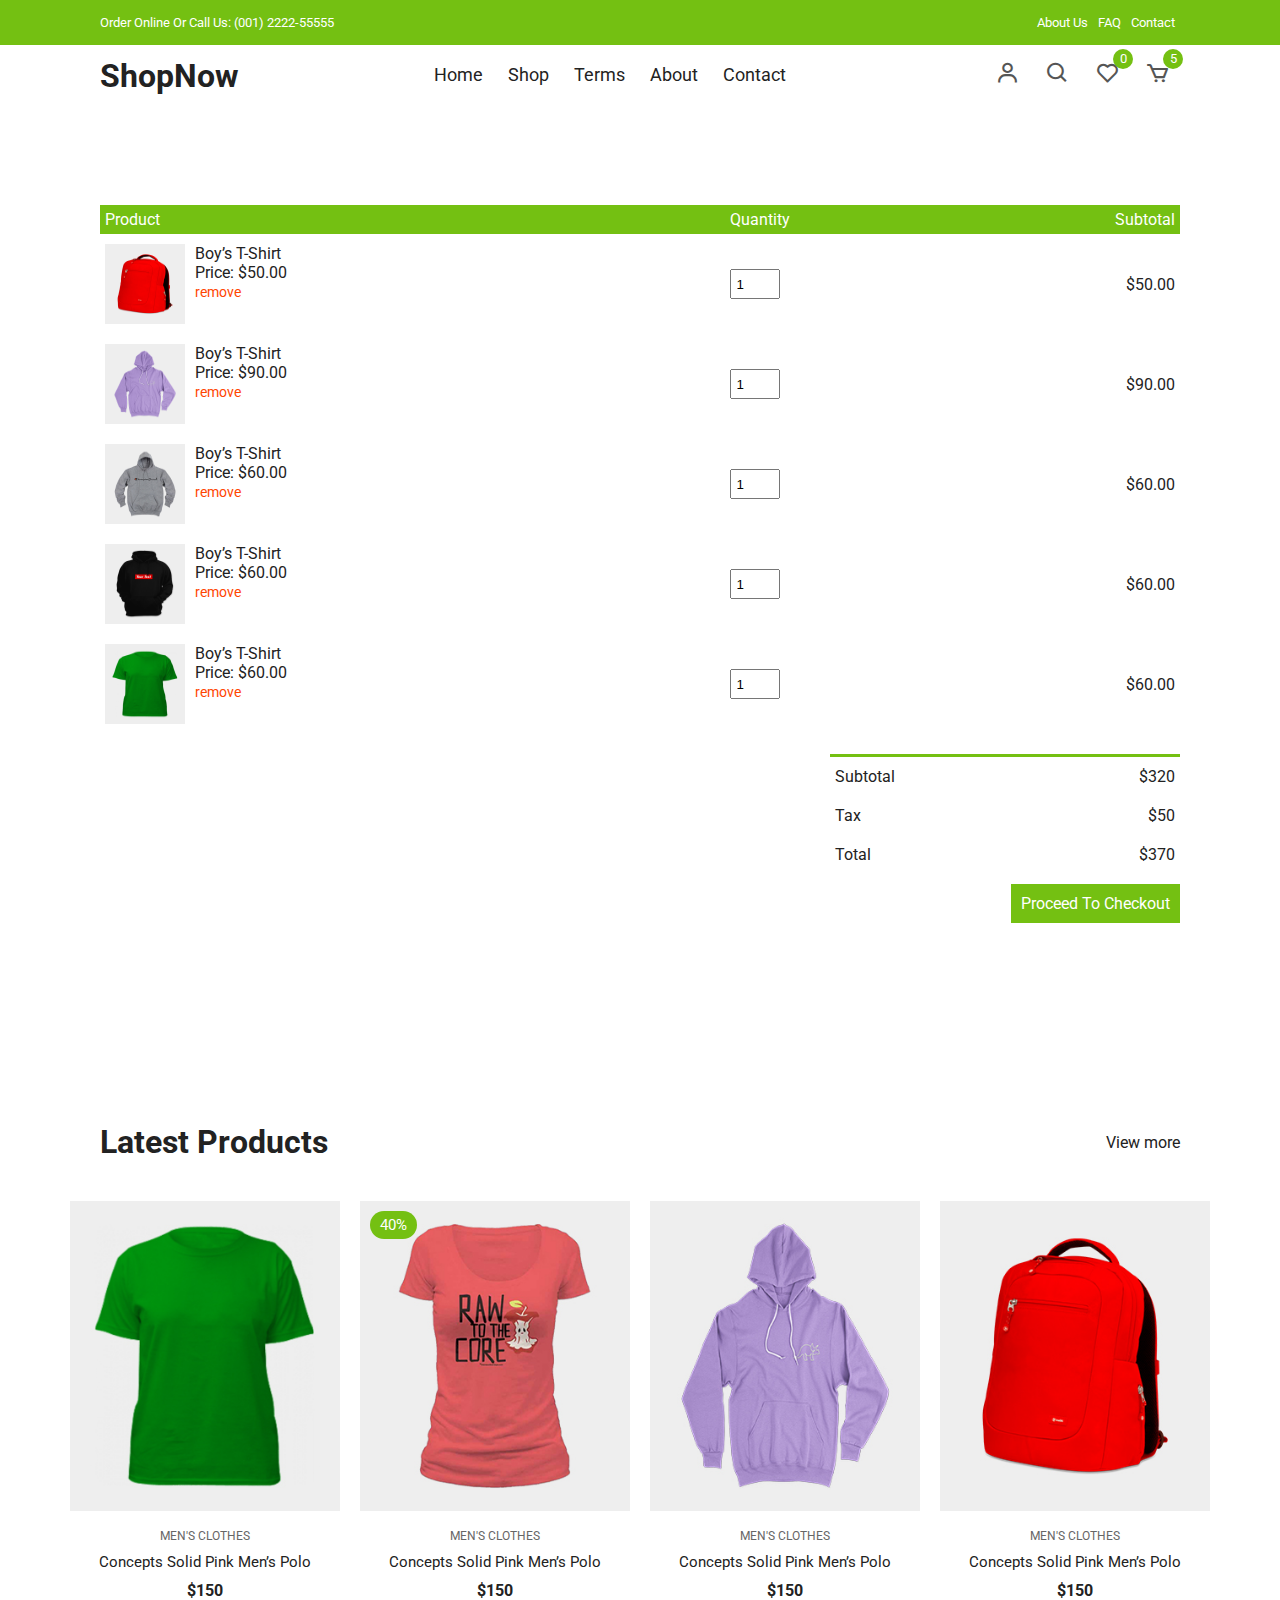
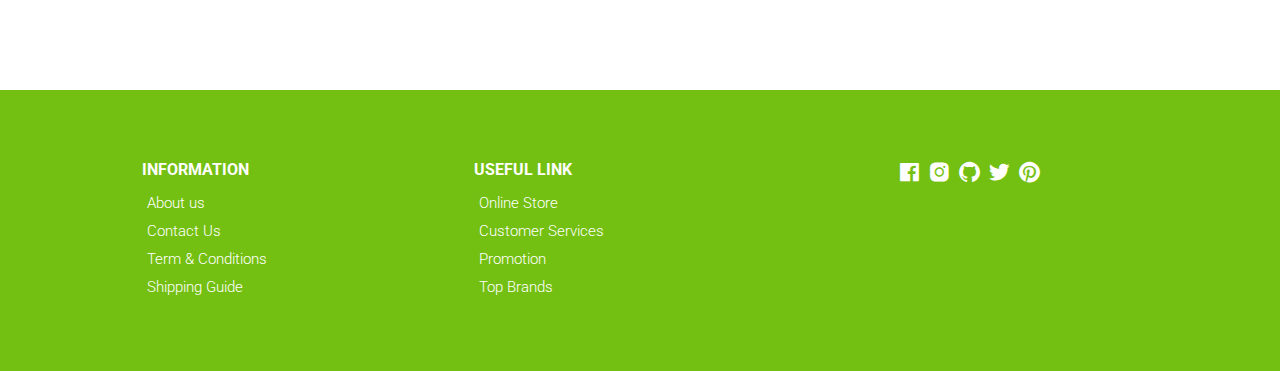
<file: cart.html>
<!DOCTYPE html>
<html lang="en">
  <head>
    <meta charset="UTF-8" />
    <meta name="viewport" content="width=device-width, initial-scale=1.0" />
    <!-- Box icons -->
    <link
      rel="stylesheet"
      href="https://cdn.jsdelivr.net/npm/boxicons@latest/css/boxicons.min.css"
    />
    <!-- Custom StyleSheet -->
    <link rel="stylesheet" href="./css/styles.css" />
    <title>Your Cart</title>
  </head>
  <body>
    <!-- Navigation -->
    <div class="top-nav">
      <div class="container d-flex">
        <p>Order Online Or Call Us: (001) 2222-55555</p>
        <ul class="d-flex">
          <li><a href="#">About Us</a></li>
          <li><a href="#">FAQ</a></li>
          <li><a href="#">Contact</a></li>
        </ul>
      </div>
    </div>
    <div class="navigation">
      <div class="nav-center container d-flex">
        <a href="index.html" class="logo"><h1>ShopNow</h1></a>

        <ul class="nav-list d-flex">
          <li class="nav-item">
            <a href="/" class="nav-link">Home</a>
          </li>
          <li class="nav-item">
            <a href="product.html" class="nav-link">Shop</a>
          </li>
          <li class="nav-item">
            <a href="#terms" class="nav-link">Terms</a>
          </li>
          <li class="nav-item">
            <a href="#about" class="nav-link">About</a>
          </li>
          <li class="nav-item">
            <a href="#contact" class="nav-link">Contact</a>
          </li>
          <li class="icons d-flex">
            <a href="login.html" class="icon">
              <i class="bx bx-user"></i>
            </a>
            <div class="icon">
              <i class="bx bx-search"></i>
            </div>
            <div class="icon">
              <i class="bx bx-heart"></i>
              <span class="d-flex">0</span>
            </div>
            <a href="cart.html" class="icon">
              <i class="bx bx-cart"></i>
              <span class="d-flex">5</span>
            </a>
          </li>
        </ul>

        <div class="icons d-flex">
          <a href="login.html" class="icon">
            <i class="bx bx-user"></i>
          </a>
          <div class="icon">
            <i class="bx bx-search"></i>
          </div>
          <div class="icon">
            <i class="bx bx-heart"></i>
            <span class="d-flex">0</span>
          </div>
          <a href="cart.html" class="icon">
            <i class="bx bx-cart"></i>
            <span class="d-flex">5</span>
          </a>
        </div>

        <div class="hamburger">
          <i class="bx bx-menu-alt-left"></i>
        </div>
      </div>
    </div>

    <!-- Cart Items -->
    <div class="container cart">
      <table>
        <tr>
          <th>Product</th>
          <th>Quantity</th>
          <th>Subtotal</th>
        </tr>
        <tr>
          <td>
            <div class="cart-info">
              <img src="./images/product-2.jpg" alt="" />
              <div>
                <p>Boy’s T-Shirt</p>
                <span>Price: $50.00</span> <br />
                <a href="#">remove</a>
              </div>
            </div>
          </td>
          <td><input type="number" value="1" min="1" /></td>
          <td>$50.00</td>
        </tr>
        <tr>
          <td>
            <div class="cart-info">
              <img src="./images/product-3.jpg" alt="" />
              <div>
                <p>Boy’s T-Shirt</p>
                <span>Price: $90.00</span> <br />
                <a href="#">remove</a>
              </div>
            </div>
          </td>
          <td><input type="number" value="1" min="1" /></td>
          <td>$90.00</td>
        </tr>
        <tr>
          <td>
            <div class="cart-info">
              <img src="./images/product-4.jpg" alt="" />
              <div>
                <p>Boy’s T-Shirt</p>
                <span>Price: $60.00</span> <br />
                <a href="#">remove</a>
              </div>
            </div>
          </td>
          <td><input type="number" value="1" min="1" /></td>
          <td>$60.00</td>
        </tr>
        <tr>
          <td>
            <div class="cart-info">
              <img src="./images/product-5.jpg" alt="" />
              <div>
                <p>Boy’s T-Shirt</p>
                <span>Price: $60.00</span> <br />
                <a href="#">remove</a>
              </div>
            </div>
          </td>
          <td><input type="number" value="1" min="1" /></td>
          <td>$60.00</td>
        </tr>
        <tr>
          <td>
            <div class="cart-info">
              <img src="./images/product-6.jpg" alt="" />
              <div>
                <p>Boy’s T-Shirt</p>
                <span>Price: $60.00</span> <br />
                <a href="#">remove</a>
              </div>
            </div>
          </td>
          <td><input type="number" value="1" min="1" /></td>
          <td>$60.00</td>
        </tr>
      </table>
      <div class="total-price">
        <table>
          <tr>
            <td>Subtotal</td>
            <td>$320</td>
          </tr>
          <tr>
            <td>Tax</td>
            <td>$50</td>
          </tr>
          <tr>
            <td>Total</td>
            <td>$370</td>
          </tr>
        </table>
        <a href="#" class="checkout btn">Proceed To Checkout</a>
      </div>
    </div>

    <!-- Latest Products -->
    <section class="section featured">
      <div class="top container">
        <h1>Latest Products</h1>
        <a href="#" class="view-more">View more</a>
      </div>
      <div class="product-center container">
        <div class="product-item">
          <div class="overlay">
            <a href="" class="product-thumb">
              <img src="./images/product-6.jpg" alt="" />
            </a>
          </div>
          <div class="product-info">
            <span>MEN'S CLOTHES</span>
            <a href="">Concepts Solid Pink Men’s Polo</a>
            <h4>$150</h4>
          </div>
          <ul class="icons">
            <li><i class="bx bx-heart"></i></li>
            <li><i class="bx bx-search"></i></li>
            <li><i class="bx bx-cart"></i></li>
          </ul>
        </div>
        <div class="product-item">
          <div class="overlay">
            <a href="" class="product-thumb">
              <img src="./images/product-1.jpg" alt="" />
            </a>
            <span class="discount">40%</span>
          </div>
          <div class="product-info">
            <span>MEN'S CLOTHES</span>
            <a href="">Concepts Solid Pink Men’s Polo</a>
            <h4>$150</h4>
          </div>
          <ul class="icons">
            <li><i class="bx bx-heart"></i></li>
            <li><i class="bx bx-search"></i></li>
            <li><i class="bx bx-cart"></i></li>
          </ul>
        </div>
        <div class="product-item">
          <div class="overlay">
            <a href="" class="product-thumb">
              <img src="./images/product-3.jpg" alt="" />
            </a>
          </div>
          <div class="product-info">
            <span>MEN'S CLOTHES</span>
            <a href="">Concepts Solid Pink Men’s Polo</a>
            <h4>$150</h4>
          </div>
          <ul class="icons">
            <li><i class="bx bx-heart"></i></li>
            <li><i class="bx bx-search"></i></li>
            <li><i class="bx bx-cart"></i></li>
          </ul>
        </div>
        <div class="product-item">
          <div class="overlay">
            <a href="" class="product-thumb">
              <img src="./images/product-2.jpg" alt="" />
            </a>
          </div>
          <div class="product-info">
            <span>MEN'S CLOTHES</span>
            <a href="">Concepts Solid Pink Men’s Polo</a>
            <h4>$150</h4>
          </div>
          <ul class="icons">
            <li><i class="bx bx-heart"></i></li>
            <li><i class="bx bx-search"></i></li>
            <li><i class="bx bx-cart"></i></li>
          </ul>
        </div>
      </div>
    </section>

    <!-- Footer -->
    <footer class="footer">
      <div class="row">
        <div class="col d-flex">
          <h4>INFORMATION</h4>
          <a href="">About us</a>
          <a href="">Contact Us</a>
          <a href="">Term & Conditions</a>
          <a href="">Shipping Guide</a>
        </div>
        <div class="col d-flex">
          <h4>USEFUL LINK</h4>
          <a href="">Online Store</a>
          <a href="">Customer Services</a>
          <a href="">Promotion</a>
          <a href="">Top Brands</a>
        </div>
        <div class="col d-flex">
          <span><i class="bx bxl-facebook-square"></i></span>
          <span><i class="bx bxl-instagram-alt"></i></span>
          <span><i class="bx bxl-github"></i></span>
          <span><i class="bx bxl-twitter"></i></span>
          <span><i class="bx bxl-pinterest"></i></span>
        </div>
      </div>
    </footer>

    <!-- Custom Script -->
    <script src="./js/index.js"></script>
  </body>
</html>
</file>
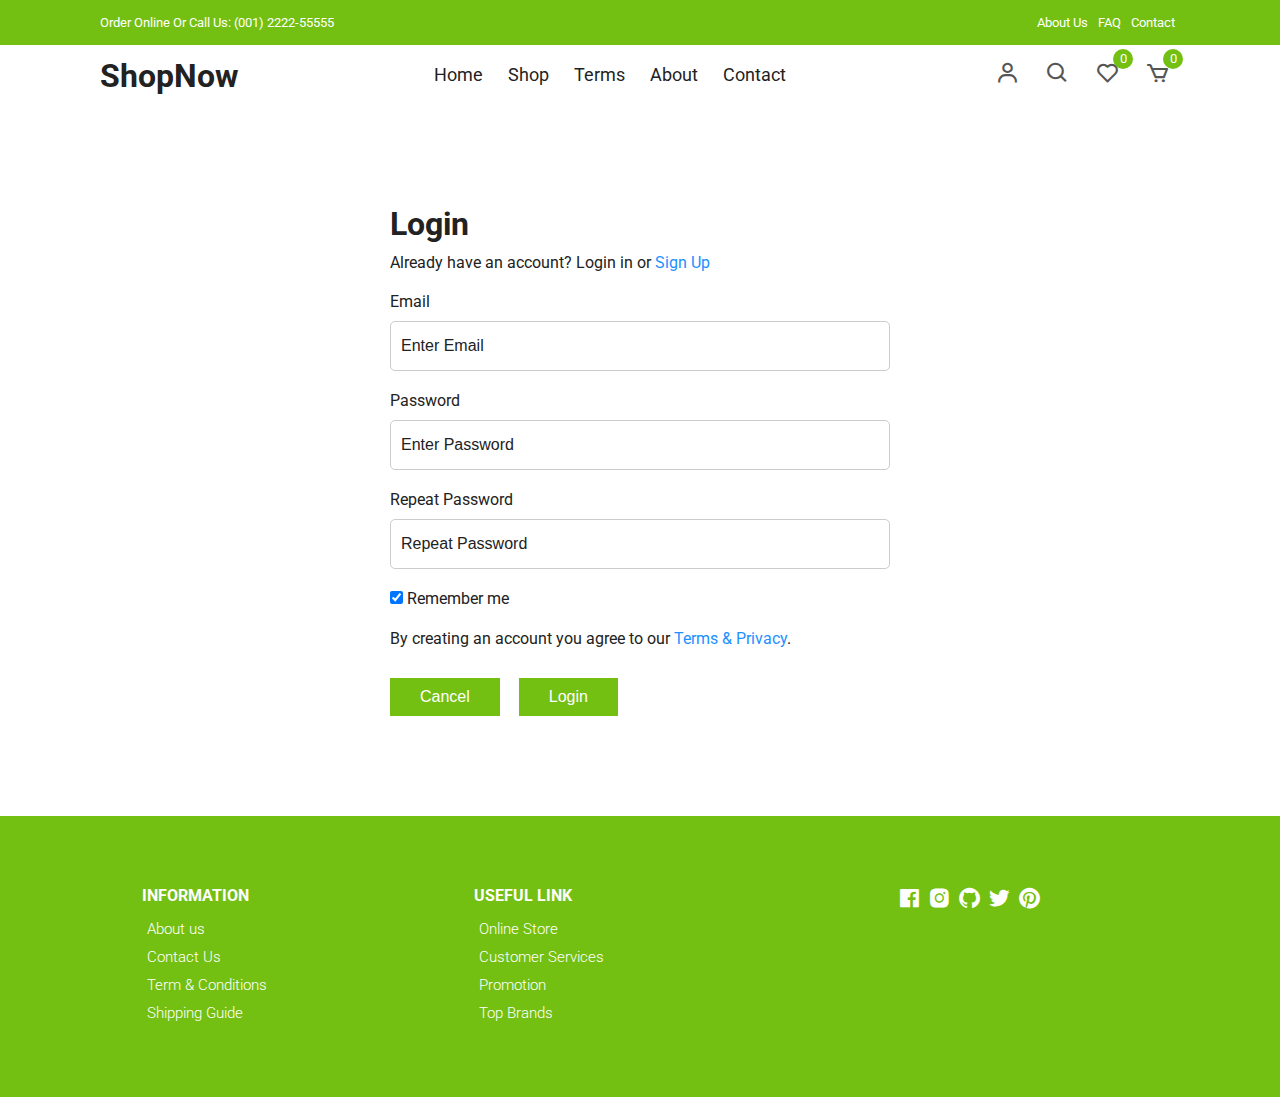
<file: login.html>
<!DOCTYPE html>
<html lang="en">
  <head>
    <meta charset="UTF-8" />
    <meta name="viewport" content="width=device-width, initial-scale=1.0" />
    <!-- Box icons -->
    <link
      rel="stylesheet"
      href="https://cdn.jsdelivr.net/npm/boxicons@latest/css/boxicons.min.css"
    />
    <!-- Custom StyleSheet -->
    <link rel="stylesheet" href="./css/styles.css" />
    <title>Login</title>
  </head>
  <body>
    <!-- Navigation -->
    <div class="top-nav">
      <div class="container d-flex">
        <p>Order Online Or Call Us: (001) 2222-55555</p>
        <ul class="d-flex">
          <li><a href="#">About Us</a></li>
          <li><a href="#">FAQ</a></li>
          <li><a href="#">Contact</a></li>
        </ul>
      </div>
    </div>
    <div class="navigation">
      <div class="nav-center container d-flex">
        <a href="index.html" class="logo"><h1>ShopNow</h1></a>

        <ul class="nav-list d-flex">
          <li class="nav-item">
            <a href="/" class="nav-link">Home</a>
          </li>
          <li class="nav-item">
            <a href="product.html" class="nav-link">Shop</a>
          </li>
          <li class="nav-item">
            <a href="#terms" class="nav-link">Terms</a>
          </li>
          <li class="nav-item">
            <a href="#about" class="nav-link">About</a>
          </li>
          <li class="nav-item">
            <a href="#contact" class="nav-link">Contact</a>
          </li>
          <li class="icons d-flex">
            <a href="login.html" class="icon">
              <i class="bx bx-user"></i>
            </a>
            <div class="icon">
              <i class="bx bx-search"></i>
            </div>
            <div class="icon">
              <i class="bx bx-heart"></i>
              <span class="d-flex">0</span>
            </div>
            <a href="cart.html" class="icon">
              <i class="bx bx-cart"></i>
              <span class="d-flex">0</span>
            </a>
          </li>
        </ul>

        <div class="icons d-flex">
          <a href="login.html" class="icon">
            <i class="bx bx-user"></i>
          </a>
          <div class="icon">
            <i class="bx bx-search"></i>
          </div>
          <div class="icon">
            <i class="bx bx-heart"></i>
            <span class="d-flex">0</span>
          </div>
          <a href="cart.html" class="icon">
            <i class="bx bx-cart"></i>
            <span class="d-flex">0</span>
          </a>
        </div>

        <div class="hamburger">
          <i class="bx bx-menu-alt-left"></i>
        </div>
      </div>
    </div>
    <!-- Login -->
    <div class="container">
      <div class="login-form">
        <form action="">
          <h1>Login</h1>
          <p>
            Already have an account? Login in or
            <a href="signup.html">Sign Up</a>
          </p>

          <label for="email">Email</label>
          <input type="text" placeholder="Enter Email" name="email" required />

          <label for="psw">Password</label>
          <input
            type="password"
            placeholder="Enter Password"
            name="psw"
            required
          />

          <label for="psw-repeat">Repeat Password</label>
          <input
            type="password"
            placeholder="Repeat Password"
            name="psw-repeat"
            required
          />

          <label>
            <input
              type="checkbox"
              checked="checked"
              name="remember"
              style="margin-bottom: 15px"
            />
            Remember me
          </label>

          <p>
            By creating an account you agree to our
            <a href="#">Terms & Privacy</a>.
          </p>

          <div class="buttons">
            <button type="button" class="cancelbtn">Cancel</button>
            <button type="submit" class="signupbtn">Login</button>
          </div>
        </form>
      </div>
    </div>

    <!-- Footer -->
    <footer class="footer">
      <div class="row">
        <div class="col d-flex">
          <h4>INFORMATION</h4>
          <a href="">About us</a>
          <a href="">Contact Us</a>
          <a href="">Term & Conditions</a>
          <a href="">Shipping Guide</a>
        </div>
        <div class="col d-flex">
          <h4>USEFUL LINK</h4>
          <a href="">Online Store</a>
          <a href="">Customer Services</a>
          <a href="">Promotion</a>
          <a href="">Top Brands</a>
        </div>
        <div class="col d-flex">
          <span><i class="bx bxl-facebook-square"></i></span>
          <span><i class="bx bxl-instagram-alt"></i></span>
          <span><i class="bx bxl-github"></i></span>
          <span><i class="bx bxl-twitter"></i></span>
          <span><i class="bx bxl-pinterest"></i></span>
        </div>
      </div>
    </footer>

    <!-- Custom Script -->
    <script src="./js/index.js"></script>
  </body>
</html>
</file>
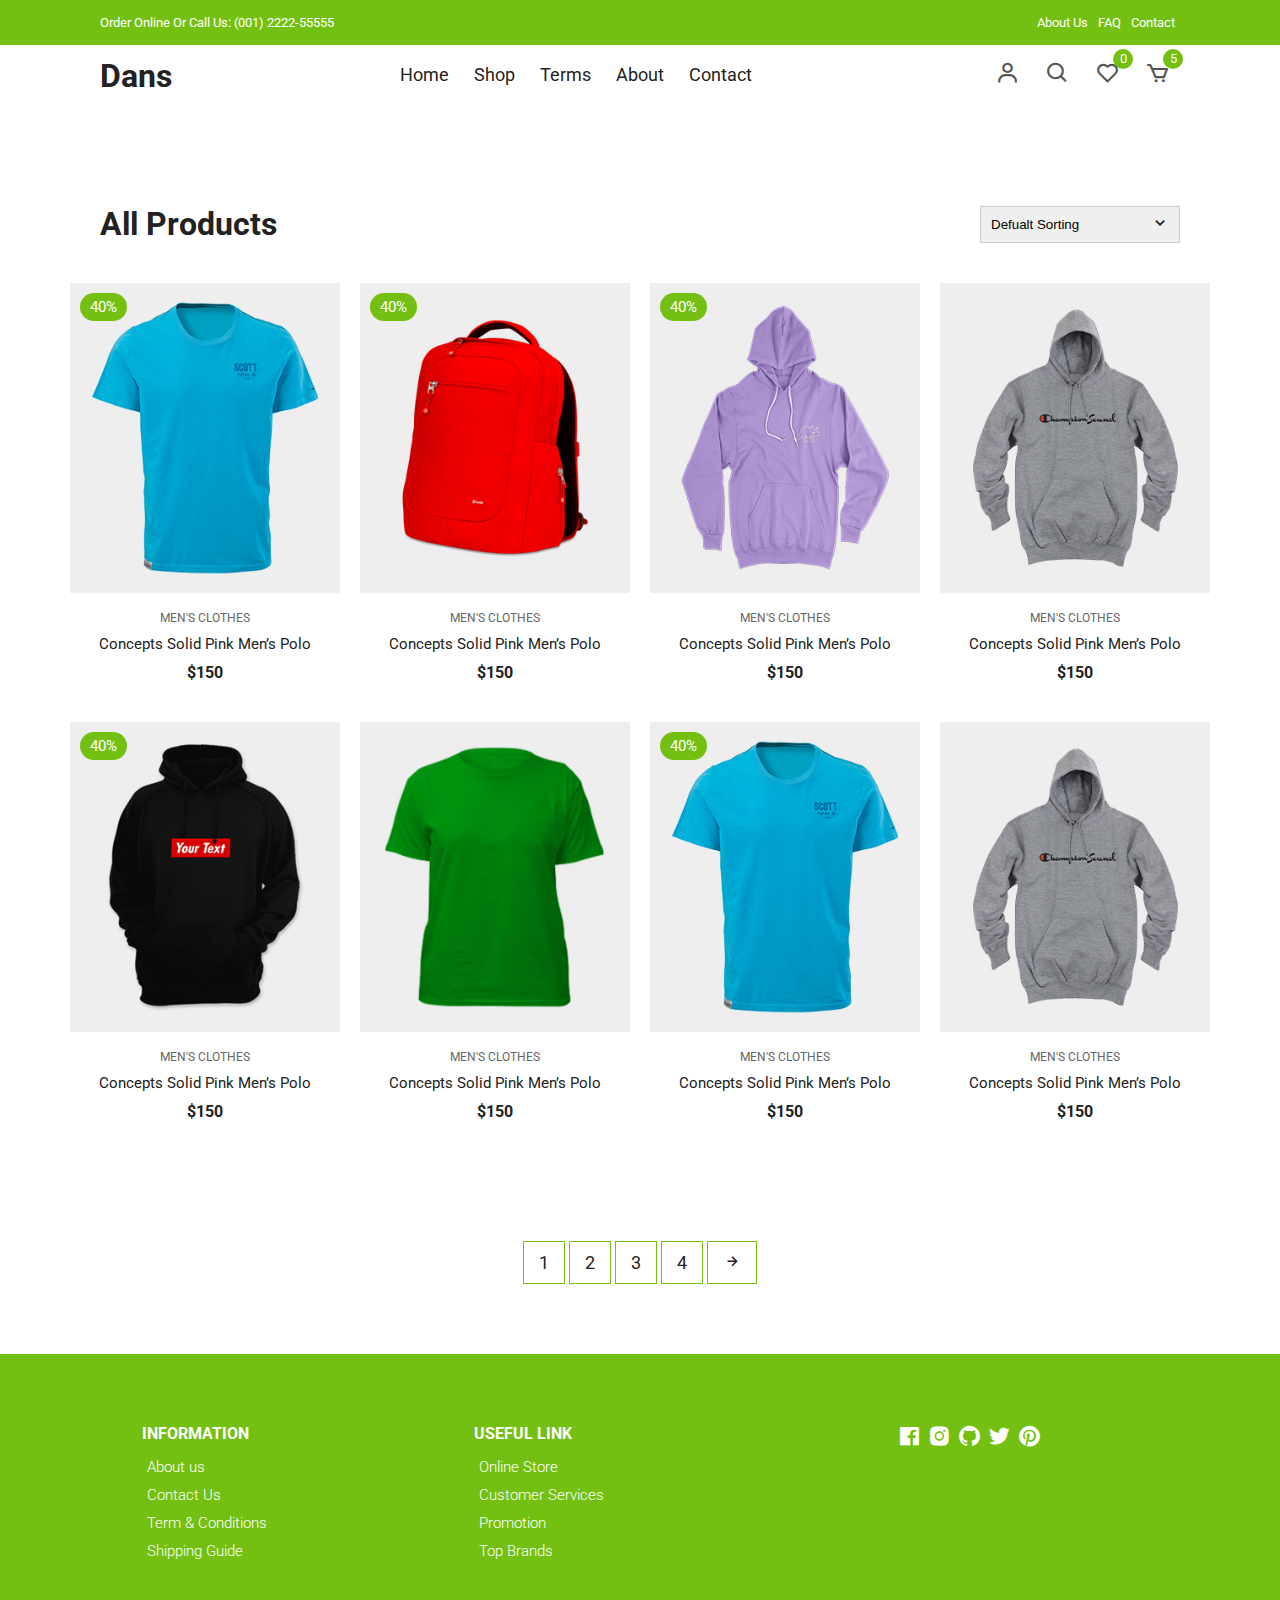
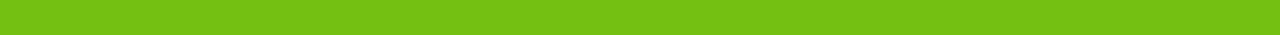
<file: product.html>
<!DOCTYPE html>
<html lang="en">
  <head>
    <meta charset="UTF-8" />
    <meta name="viewport" content="width=device-width, initial-scale=1.0" />
    <!-- Box icons -->
    <link
      rel="stylesheet"
      href="https://cdn.jsdelivr.net/npm/boxicons@latest/css/boxicons.min.css"
    />
    <!-- Custom StyleSheet -->
    <link rel="stylesheet" href="./css/styles.css" />
    <title>Boy’s T-Shirt</title>
  </head>

  <body>
    <!-- Navigation -->
    <div class="top-nav">
      <div class="container d-flex">
        <p>Order Online Or Call Us: (001) 2222-55555</p>
        <ul class="d-flex">
          <li><a href="#">About Us</a></li>
          <li><a href="#">FAQ</a></li>
          <li><a href="#">Contact</a></li>
        </ul>
      </div>
    </div>
    <div class="navigation">
      <div class="nav-center container d-flex">
        <a href="index.html" class="logo"><h1>Dans</h1></a>

        <ul class="nav-list d-flex">
          <li class="nav-item">
            <a href="/" class="nav-link">Home</a>
          </li>
          <li class="nav-item">
            <a href="product.html" class="nav-link">Shop</a>
          </li>
          <li class="nav-item">
            <a href="#terms" class="nav-link">Terms</a>
          </li>
          <li class="nav-item">
            <a href="#about" class="nav-link">About</a>
          </li>
          <li class="nav-item">
            <a href="#contact" class="nav-link">Contact</a>
          </li>
          <li class="icons d-flex">
            <a href="login.html" class="icon">
              <i class="bx bx-user"></i>
            </a>
            <div class="icon">
              <i class="bx bx-search"></i>
            </div>
            <div class="icon">
              <i class="bx bx-heart"></i>
              <span class="d-flex">0</span>
            </div>
            <a href="cart.html" class="icon">
              <i class="bx bx-cart"></i>
              <span class="d-flex">5</span>
            </a>
          </li>
        </ul>

        <div class="icons d-flex">
          <a href="login.html" class="icon">
            <i class="bx bx-user"></i>
          </a>
          <div class="icon">
            <i class="bx bx-search"></i>
          </div>
          <div class="icon">
            <i class="bx bx-heart"></i>
            <span class="d-flex">0</span>
          </div>
          <a href="cart.html" class="icon">
            <i class="bx bx-cart"></i>
            <span class="d-flex">5</span>
          </a>
        </div>

        <div class="hamburger">
          <i class="bx bx-menu-alt-left"></i>
        </div>
      </div>
    </div>

    <!-- All Products -->
    <section class="section all-products" id="products">
      <div class="top container">
        <h1>All Products</h1>
        <form>
          <select>
            <option value="1">Defualt Sorting</option>
            <option value="2">Sort By Price</option>
            <option value="3">Sort By Popularity</option>
            <option value="4">Sort By Sale</option>
            <option value="5">Sort By Rating</option>
          </select>
          <span><i class="bx bx-chevron-down"></i></span>
        </form>
      </div>
      <div class="product-center container">
        <div class="product-item">
          <div class="overlay">
            <a href="productDetails.html" class="product-thumb">
              <img src="./images/product-7.jpg" alt="" />
            </a>
            <span class="discount">40%</span>
          </div>
          <div class="product-info">
            <span>MEN'S CLOTHES</span>
            <a href="productDetails.html">Concepts Solid Pink Men’s Polo</a>
            <h4>$150</h4>
          </div>
          <ul class="icons">
            <li><i class="bx bx-heart"></i></li>
            <li><i class="bx bx-search"></i></li>
            <li><i class="bx bx-cart"></i></li>
          </ul>
        </div>
        <div class="product-item">
          <div class="overlay">
            <a href="" class="product-thumb">
              <img src="./images/product-2.jpg" alt="" />
            </a>
            <span class="discount">40%</span>
          </div>
          <div class="product-info">
            <span>MEN'S CLOTHES</span>
            <a href="">Concepts Solid Pink Men’s Polo</a>
            <h4>$150</h4>
          </div>
          <ul class="icons">
            <li><i class="bx bx-heart"></i></li>
            <li><i class="bx bx-search"></i></li>
            <li><i class="bx bx-cart"></i></li>
          </ul>
        </div>
        <div class="product-item">
          <div class="overlay">
            <a href="" class="product-thumb">
              <img src="./images/product-3.jpg" alt="" />
            </a>
            <span class="discount">40%</span>
          </div>
          <div class="product-info">
            <span>MEN'S CLOTHES</span>
            <a href="">Concepts Solid Pink Men’s Polo</a>
            <h4>$150</h4>
          </div>
          <ul class="icons">
            <li><i class="bx bx-heart"></i></li>
            <li><i class="bx bx-search"></i></li>
            <li><i class="bx bx-cart"></i></li>
          </ul>
        </div>
        <div class="product-item">
          <div class="overlay">
            <a href="" class="product-thumb">
              <img src="./images/product-4.jpg" alt="" />
            </a>
          </div>
          <div class="product-info">
            <span>MEN'S CLOTHES</span>
            <a href="">Concepts Solid Pink Men’s Polo</a>
            <h4>$150</h4>
          </div>
          <ul class="icons">
            <li><i class="bx bx-heart"></i></li>
            <li><i class="bx bx-search"></i></li>
            <li><i class="bx bx-cart"></i></li>
          </ul>
        </div>
        <div class="product-item">
          <div class="overlay">
            <a href="" class="product-thumb">
              <img src="./images/product-5.jpg" alt="" />
            </a>
            <span class="discount">40%</span>
          </div>
          <div class="product-info">
            <span>MEN'S CLOTHES</span>
            <a href="">Concepts Solid Pink Men’s Polo</a>
            <h4>$150</h4>
          </div>
          <ul class="icons">
            <li><i class="bx bx-heart"></i></li>
            <li><i class="bx bx-search"></i></li>
            <li><i class="bx bx-cart"></i></li>
          </ul>
        </div>
        <div class="product-item">
          <div class="overlay">
            <a href="" class="product-thumb">
              <img src="./images/product-6.jpg" alt="" />
            </a>
          </div>
          <div class="product-info">
            <span>MEN'S CLOTHES</span>
            <a href="">Concepts Solid Pink Men’s Polo</a>
            <h4>$150</h4>
          </div>
          <ul class="icons">
            <li><i class="bx bx-heart"></i></li>
            <li><i class="bx bx-search"></i></li>
            <li><i class="bx bx-cart"></i></li>
          </ul>
        </div>
        <div class="product-item">
          <div class="overlay">
            <a href="" class="product-thumb">
              <img src="./images/product-7.jpg" alt="" />
            </a>
            <span class="discount">40%</span>
          </div>
          <div class="product-info">
            <span>MEN'S CLOTHES</span>
            <a href="">Concepts Solid Pink Men’s Polo</a>
            <h4>$150</h4>
          </div>
          <ul class="icons">
            <li><i class="bx bx-heart"></i></li>
            <li><i class="bx bx-search"></i></li>
            <li><i class="bx bx-cart"></i></li>
          </ul>
        </div>
        <div class="product-item">
          <div class="overlay">
            <a href="" class="product-thumb">
              <img src="./images/product-4.jpg" alt="" />
            </a>
          </div>
          <div class="product-info">
            <span>MEN'S CLOTHES</span>
            <a href="">Concepts Solid Pink Men’s Polo</a>
            <h4>$150</h4>
          </div>
          <ul class="icons">
            <li><i class="bx bx-heart"></i></li>
            <li><i class="bx bx-search"></i></li>
            <li><i class="bx bx-cart"></i></li>
          </ul>
        </div>
      </div>
    </section>
    <section class="pagination">
      <div class="container">
        <span>1</span> <span>2</span> <span>3</span> <span>4</span>
        <span><i class="bx bx-right-arrow-alt"></i></span>
      </div>
    </section>
    <!-- Footer -->
    <footer class="footer">
      <div class="row">
        <div class="col d-flex">
          <h4>INFORMATION</h4>
          <a href="">About us</a>
          <a href="">Contact Us</a>
          <a href="">Term & Conditions</a>
          <a href="">Shipping Guide</a>
        </div>
        <div class="col d-flex">
          <h4>USEFUL LINK</h4>
          <a href="">Online Store</a>
          <a href="">Customer Services</a>
          <a href="">Promotion</a>
          <a href="">Top Brands</a>
        </div>
        <div class="col d-flex">
          <span><i class="bx bxl-facebook-square"></i></span>
          <span><i class="bx bxl-instagram-alt"></i></span>
          <span><i class="bx bxl-github"></i></span>
          <span><i class="bx bxl-twitter"></i></span>
          <span><i class="bx bxl-pinterest"></i></span>
        </div>
      </div>
    </footer>
    <!-- Custom Script -->
    <script src="./js/index.js"></script>
  </body>
</html>
</file>
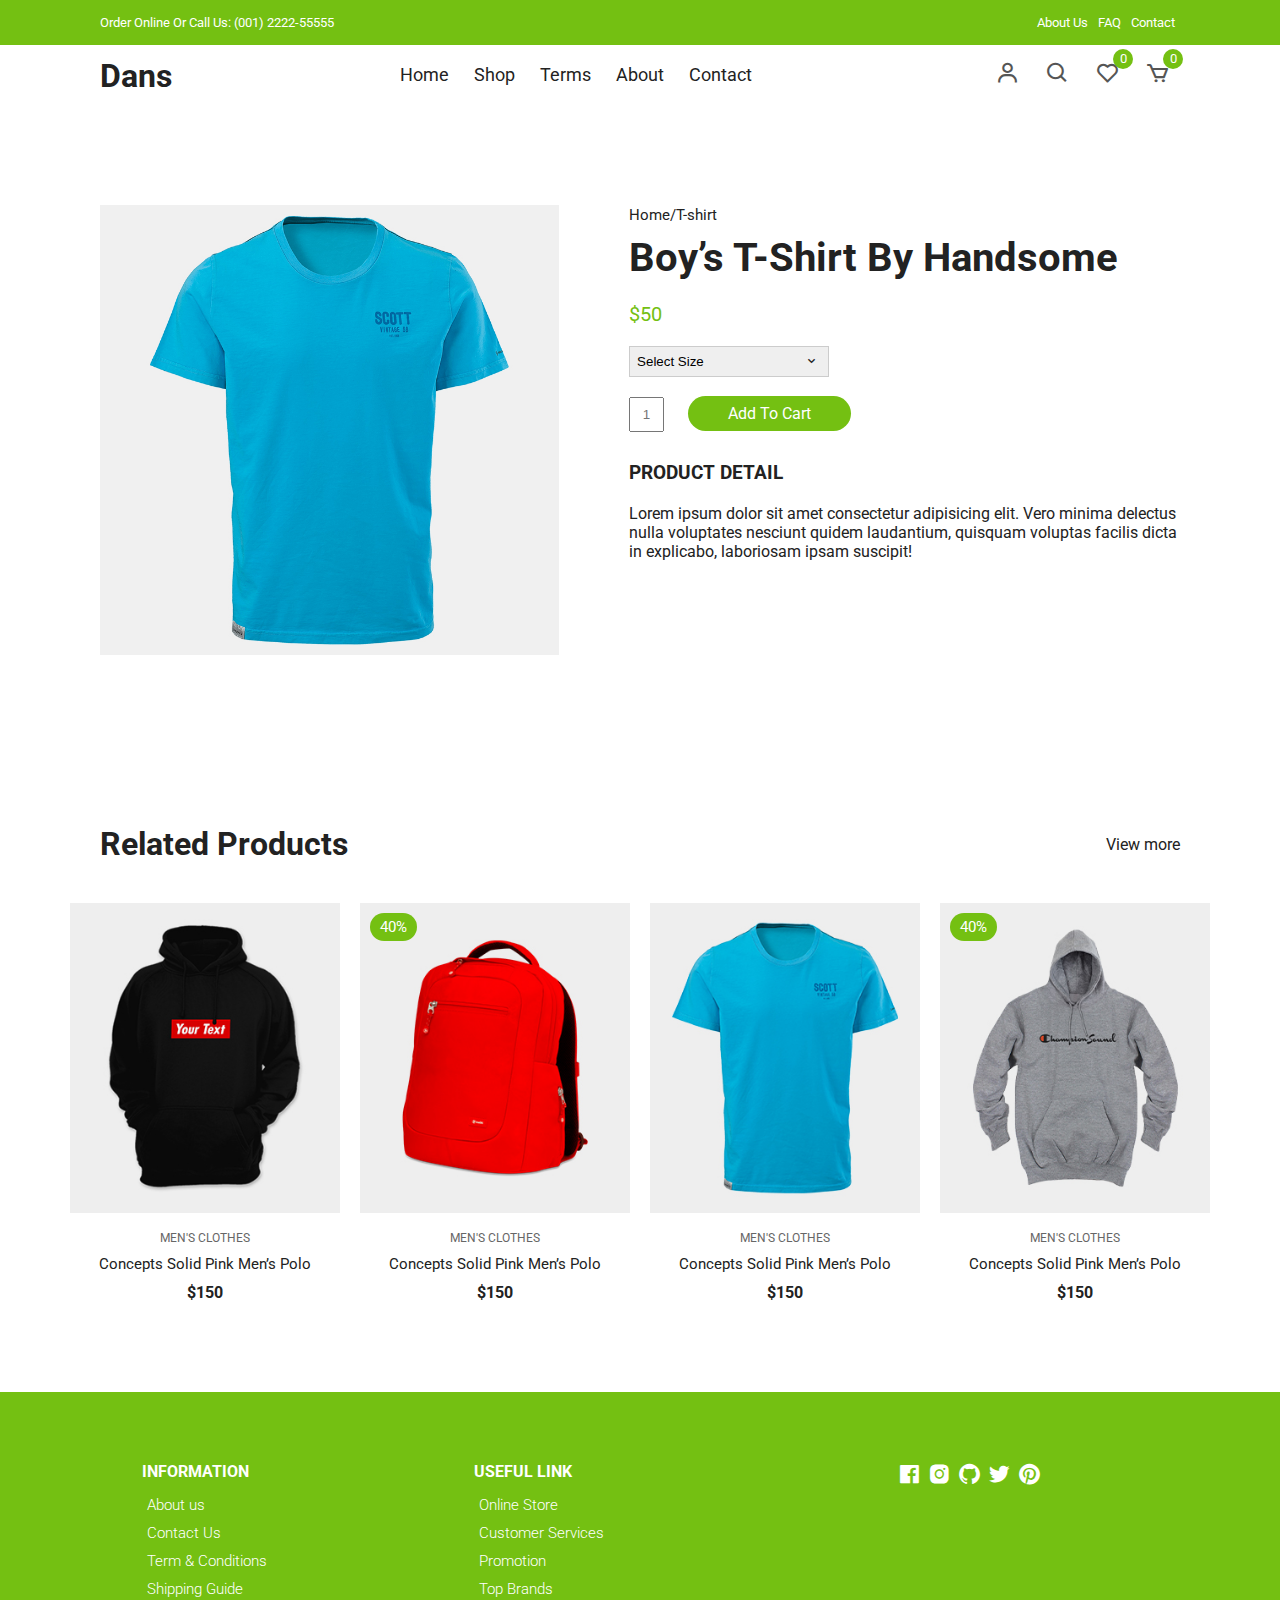
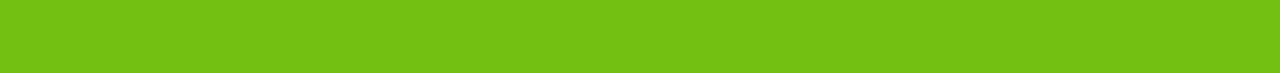
<file: productDetails.html>
<!DOCTYPE html>
<html lang="en">
  <head>
    <meta charset="UTF-8" />
    <meta name="viewport" content="width=device-width, initial-scale=1.0" />
    <!-- Box icons -->
    <link
      rel="stylesheet"
      href="https://cdn.jsdelivr.net/npm/boxicons@latest/css/boxicons.min.css"
    />
    <!-- Custom StyleSheet -->
    <link rel="stylesheet" href="./css/styles.css" />
    <title>Boy’s T-Shirt - Codevo</title>
  </head>

  <body>
    <!-- Navigation -->
    <div class="top-nav">
      <div class="container d-flex">
        <p>Order Online Or Call Us: (001) 2222-55555</p>
        <ul class="d-flex">
          <li><a href="#">About Us</a></li>
          <li><a href="#">FAQ</a></li>
          <li><a href="#">Contact</a></li>
        </ul>
      </div>
    </div>
    <div class="navigation">
      <div class="nav-center container d-flex">
        <a href="index.html" class="logo"><h1>Dans</h1></a>

        <ul class="nav-list d-flex">
          <li class="nav-item">
            <a href="/" class="nav-link">Home</a>
          </li>
          <li class="nav-item">
            <a href="product.html" class="nav-link">Shop</a>
          </li>
          <li class="nav-item">
            <a href="#terms" class="nav-link">Terms</a>
          </li>
          <li class="nav-item">
            <a href="#about" class="nav-link">About</a>
          </li>
          <li class="nav-item">
            <a href="#contact" class="nav-link">Contact</a>
          </li>
          <li class="icons d-flex">
            <a href="login.html" class="icon">
              <i class="bx bx-user"></i>
            </a>
            <div class="icon">
              <i class="bx bx-search"></i>
            </div>
            <div class="icon">
              <i class="bx bx-heart"></i>
              <span class="d-flex">0</span>
            </div>
            <a href="cart.html" class="icon">
              <i class="bx bx-cart"></i>
              <span class="d-flex">0</span>
            </a>
          </li>
        </ul>

        <div class="icons d-flex">
          <a href="login.html" class="icon">
            <i class="bx bx-user"></i>
          </a>
          <div class="icon">
            <i class="bx bx-search"></i>
          </div>
          <div class="icon">
            <i class="bx bx-heart"></i>
            <span class="d-flex">0</span>
          </div>
          <a href="cart.html" class="icon">
            <i class="bx bx-cart"></i>
            <span class="d-flex">0</span>
          </a>
        </div>

        <div class="hamburger">
          <i class="bx bx-menu-alt-left"></i>
        </div>
      </div>
    </div>

    <!-- Product Details -->
    <section class="section product-detail">
      <div class="details container">
        <div class="left image-container">
          <div class="main">
            <img src="./images/product-8.jpg" id="zoom" alt="" />
          </div>
        </div>
        <div class="right">
          <span>Home/T-shirt</span>
          <h1>Boy’s T-Shirt By Handsome</h1>
          <div class="price">$50</div>
          <form>
            <div>
              <select>
                <option value="Select Size" selected disabled>
                  Select Size
                </option>
                <option value="1">32</option>
                <option value="2">42</option>
                <option value="3">52</option>
                <option value="4">62</option>
              </select>
              <span><i class="bx bx-chevron-down"></i></span>
            </div>
          </form>
          <form class="form">
            <input type="text" placeholder="1" />
            <a href="cart.html" class="addCart">Add To Cart</a>
          </form>
          <h3>Product Detail</h3>
          <p>
            Lorem ipsum dolor sit amet consectetur adipisicing elit. Vero minima
            delectus nulla voluptates nesciunt quidem laudantium, quisquam
            voluptas facilis dicta in explicabo, laboriosam ipsam suscipit!
          </p>
        </div>
      </div>
    </section>

    <!-- Related -->
    <section class="section featured">
      <div class="top container">
        <h1>Related Products</h1>
        <a href="#" class="view-more">View more</a>
      </div>
      <div class="product-center container">
        <div class="product-item">
          <div class="overlay">
            <a href="" class="product-thumb">
              <img src="./images/product-5.jpg" alt="" />
            </a>
          </div>
          <div class="product-info">
            <span>MEN'S CLOTHES</span>
            <a href="">Concepts Solid Pink Men’s Polo</a>
            <h4>$150</h4>
          </div>
          <ul class="icons">
            <li><i class="bx bx-heart"></i></li>
            <li><i class="bx bx-search"></i></li>
            <li><i class="bx bx-cart"></i></li>
          </ul>
        </div>
        <div class="product-item">
          <div class="overlay">
            <a href="" class="product-thumb">
              <img src="./images/product-2.jpg" alt="" />
            </a>
            <span class="discount">40%</span>
          </div>
          <div class="product-info">
            <span>MEN'S CLOTHES</span>
            <a href="">Concepts Solid Pink Men’s Polo</a>
            <h4>$150</h4>
          </div>
          <ul class="icons">
            <li><i class="bx bx-heart"></i></li>
            <li><i class="bx bx-search"></i></li>
            <li><i class="bx bx-cart"></i></li>
          </ul>
        </div>
        <div class="product-item">
          <div class="overlay">
            <a href="" class="product-thumb">
              <img src="./images/product-7.jpg" alt="" />
            </a>
          </div>
          <div class="product-info">
            <span>MEN'S CLOTHES</span>
            <a href="">Concepts Solid Pink Men’s Polo</a>
            <h4>$150</h4>
          </div>
          <ul class="icons">
            <li><i class="bx bx-heart"></i></li>
            <li><i class="bx bx-search"></i></li>
            <li><i class="bx bx-cart"></i></li>
          </ul>
        </div>
        <div class="product-item">
          <div class="overlay">
            <a href="" class="product-thumb">
              <img src="./images/product-4.jpg" alt="" />
            </a>
            <span class="discount">40%</span>
          </div>
          <div class="product-info">
            <span>MEN'S CLOTHES</span>
            <a href="">Concepts Solid Pink Men’s Polo</a>
            <h4>$150</h4>
          </div>
          <ul class="icons">
            <li><i class="bx bx-heart"></i></li>
            <li><i class="bx bx-search"></i></li>
            <li><i class="bx bx-cart"></i></li>
          </ul>
        </div>
      </div>
    </section>
    <!-- Footer -->
    <footer class="footer">
      <div class="row">
        <div class="col d-flex">
          <h4>INFORMATION</h4>
          <a href="">About us</a>
          <a href="">Contact Us</a>
          <a href="">Term & Conditions</a>
          <a href="">Shipping Guide</a>
        </div>
        <div class="col d-flex">
          <h4>USEFUL LINK</h4>
          <a href="">Online Store</a>
          <a href="">Customer Services</a>
          <a href="">Promotion</a>
          <a href="">Top Brands</a>
        </div>
        <div class="col d-flex">
          <span><i class="bx bxl-facebook-square"></i></span>
          <span><i class="bx bxl-instagram-alt"></i></span>
          <span><i class="bx bxl-github"></i></span>
          <span><i class="bx bxl-twitter"></i></span>
          <span><i class="bx bxl-pinterest"></i></span>
        </div>
      </div>
    </footer>
    <!-- Custom Script -->
    <script src="./js/index.js"></script>
    <script
      src="https://code.jquery.com/jquery-3.4.0.min.js"
      integrity="sha384-JUMjoW8OzDJw4oFpWIB2Bu/c6768ObEthBMVSiIx4ruBIEdyNSUQAjJNFqT5pnJ6"
      crossorigin="anonymous"
    ></script>
    <script src="./js/zoomsl.min.js"></script>
    <script>
      $(function () {
        console.log("hello");
        $("#zoom").imagezoomsl({
          zoomrange: [4, 4],
        });
      });
    </script>
  </body>
</html>
</file>
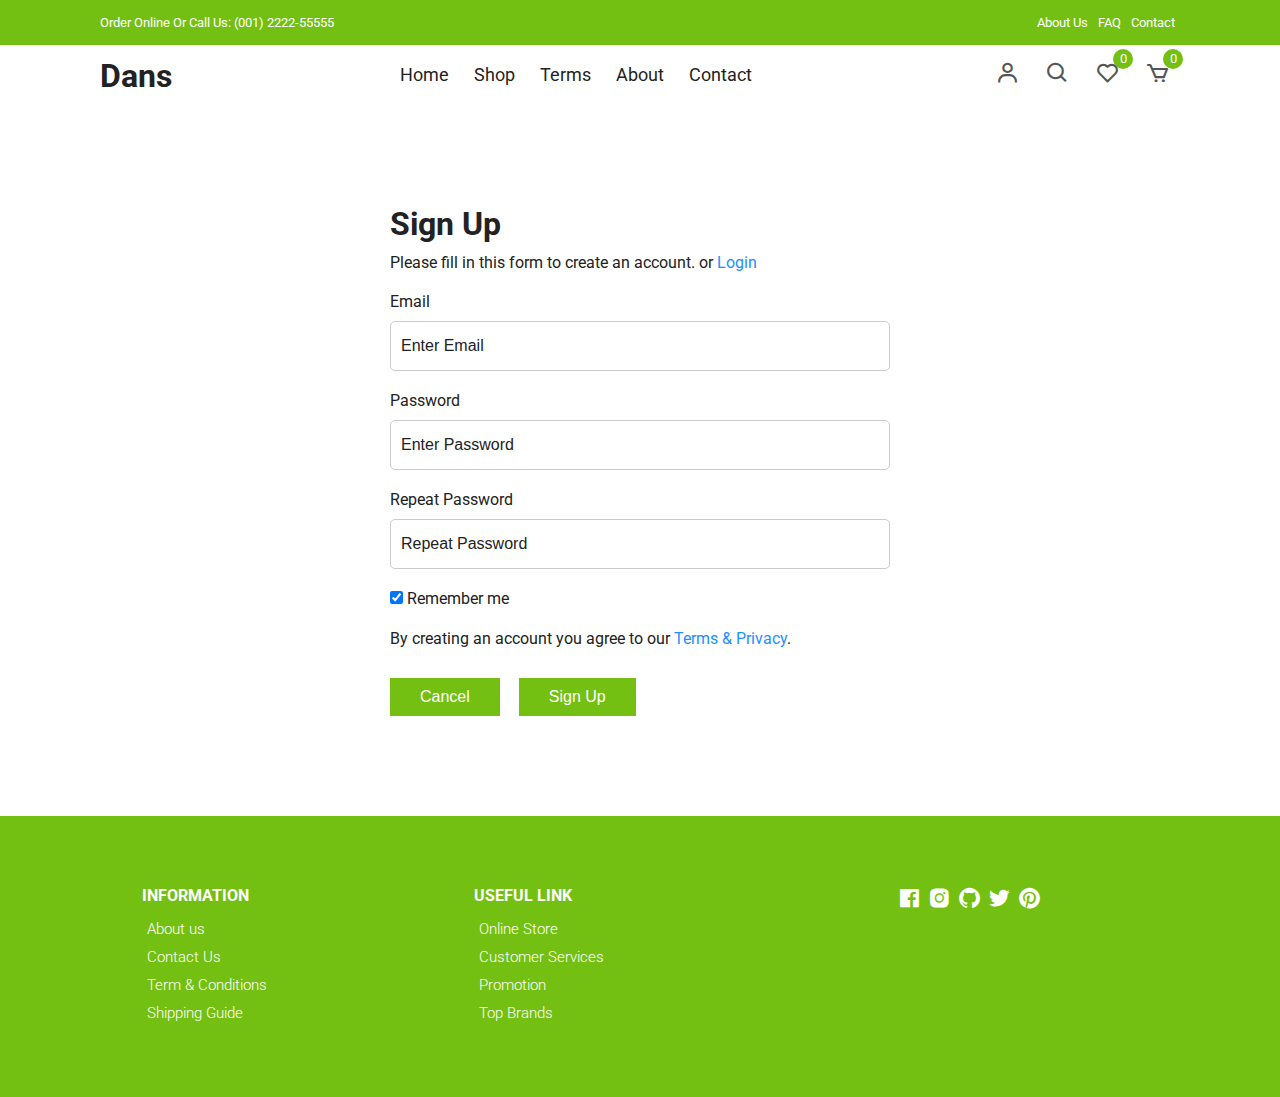
<file: signup.html>
<!DOCTYPE html>
<html lang="en">
  <head>
    <meta charset="UTF-8" />
    <meta name="viewport" content="width=device-width, initial-scale=1.0" />
    <!-- Box icons -->
    <link
      rel="stylesheet"
      href="https://cdn.jsdelivr.net/npm/boxicons@latest/css/boxicons.min.css"
    />
    <!-- Custom StyleSheet -->
    <link rel="stylesheet" href="./css/styles.css" />
    <title>Sign Up</title>
  </head>
  <body>
    <!-- Navigation -->
    <div class="top-nav">
      <div class="container d-flex">
        <p>Order Online Or Call Us: (001) 2222-55555</p>
        <ul class="d-flex">
          <li><a href="#">About Us</a></li>
          <li><a href="#">FAQ</a></li>
          <li><a href="#">Contact</a></li>
        </ul>
      </div>
    </div>
    <div class="navigation">
      <div class="nav-center container d-flex">
        <a href="index.html" class="logo"><h1>Dans</h1></a>

        <ul class="nav-list d-flex">
          <li class="nav-item">
            <a href="/" class="nav-link">Home</a>
          </li>
          <li class="nav-item">
            <a href="product.html" class="nav-link">Shop</a>
          </li>
          <li class="nav-item">
            <a href="#terms" class="nav-link">Terms</a>
          </li>
          <li class="nav-item">
            <a href="#about" class="nav-link">About</a>
          </li>
          <li class="nav-item">
            <a href="#contact" class="nav-link">Contact</a>
          </li>
          <li class="icons d-flex">
            <a href="login.html" class="icon">
              <i class="bx bx-user"></i>
            </a>
            <div class="icon">
              <i class="bx bx-search"></i>
            </div>
            <div class="icon">
              <i class="bx bx-heart"></i>
              <span class="d-flex">0</span>
            </div>
            <a href="cart.html" class="icon">
              <i class="bx bx-cart"></i>
              <span class="d-flex">0</span>
            </a>
          </li>
        </ul>

        <div class="icons d-flex">
          <a href="login.html" class="icon">
            <i class="bx bx-user"></i>
          </a>
          <div class="icon">
            <i class="bx bx-search"></i>
          </div>
          <div class="icon">
            <i class="bx bx-heart"></i>
            <span class="d-flex">0</span>
          </div>
          <a href="cart.html" class="icon">
            <i class="bx bx-cart"></i>
            <span class="d-flex">0</span>
          </a>
        </div>

        <div class="hamburger">
          <i class="bx bx-menu-alt-left"></i>
        </div>
      </div>
    </div>
    <!-- Login -->
    <div class="container">
      <div class="login-form">
        <form action="">
          <h1>Sign Up</h1>
          <p>
            Please fill in this form to create an account. or
            <a href="login.html">Login</a>
          </p>

          <label for="email">Email</label>
          <input type="text" placeholder="Enter Email" name="email" required />

          <label for="psw">Password</label>
          <input
            type="password"
            placeholder="Enter Password"
            name="psw"
            required
          />

          <label for="psw-repeat">Repeat Password</label>
          <input
            type="password"
            placeholder="Repeat Password"
            name="psw-repeat"
            required
          />

          <label>
            <input
              type="checkbox"
              checked="checked"
              name="remember"
              style="margin-bottom: 15px"
            />
            Remember me
          </label>

          <p>
            By creating an account you agree to our
            <a href="#">Terms & Privacy</a>.
          </p>

          <div class="buttons">
            <button type="button" class="cancelbtn">Cancel</button>
            <button type="submit" class="signupbtn">Sign Up</button>
          </div>
        </form>
      </div>
    </div>

    <!-- Footer -->
    <footer class="footer">
      <div class="row">
        <div class="col d-flex">
          <h4>INFORMATION</h4>
          <a href="">About us</a>
          <a href="">Contact Us</a>
          <a href="">Term & Conditions</a>
          <a href="">Shipping Guide</a>
        </div>
        <div class="col d-flex">
          <h4>USEFUL LINK</h4>
          <a href="">Online Store</a>
          <a href="">Customer Services</a>
          <a href="">Promotion</a>
          <a href="">Top Brands</a>
        </div>
        <div class="col d-flex">
          <span><i class="bx bxl-facebook-square"></i></span>
          <span><i class="bx bxl-instagram-alt"></i></span>
          <span><i class="bx bxl-github"></i></span>
          <span><i class="bx bxl-twitter"></i></span>
          <span><i class="bx bxl-pinterest"></i></span>
        </div>
      </div>
    </footer>

    <!-- Custom Script -->
    <script src="./js/index.js"></script>
  </body>
</html>
</file>
<file: css/styles.css>
/* Fonts */
@import url('https://fonts.googleapis.com/css2?family=Roboto:wght@100;300;400;500;700&display=swap');

/* Color Variables */
:root {
  --white: #fff;
  --black: #222;
  --green: #74c012;
  --grey1: #f0f0f0;
  --grey2: #e9d7d3;
}

/* Basic Reset */
*,
*::before,
*::after {
  margin: 0;
  padding: 0;
  box-sizing: inherit;
}

html {
  box-sizing: border-box;
  font-size: 62.5%;
}

body {
  font-family: 'Roboto', sans-serif;
  font-size: 1.6rem;
  background-color: var(--white);
  color: var(--black);
  font-weight: 400;
  font-style: normal;
}

a {
  text-decoration: none;
  color: var(--black);
}

li {
  list-style: none;
}

.container {
  max-width: 114rem;
  margin: 0 auto;
  padding: 0 3rem;
}

.d-flex {
  display: flex;
  align-items: center;
}

/* 
=================
Header
=================
*/

.header {
  position: relative;
  min-height: 100vh;
  overflow-x: hidden;
}

.top-nav {
  background-color: var(--green);
  font-size: 1.3rem;
  color: var(--white);
}

.top-nav div {
  justify-content: space-between;
  height: 4.5rem;
}

.top-nav a {
  color: var(--white);
  padding: 0 0.5rem;
}

/* 
=================
Navigation
=================
*/
.navigation {
  height: 6rem;
  line-height: 6rem;
}

.nav-center {
  justify-content: space-between;
}

.nav-list .icons {
  display: none;
}

.nav-center .nav-item:not(:last-child) {
  margin-right: 0.5rem;
}

.nav-center .nav-link {
  font-size: 1.8rem;
  padding: 1rem;
}

.nav-center .nav-link:hover {
  color: var(--green);
}

.nav-center .hamburger {
  display: none;
  font-size: 2.3rem;
  color: var(--black);
  cursor: pointer;
}

/* Icons */

.icon {
  cursor: pointer;
  font-size: 2.5rem;
  padding: 0 1rem;
  color: #555;
  position: relative;
}

.icon:not(:last-child) {
  margin-right: 0.5rem;
}

.icon span {
  position: absolute;
  top: 3px;
  right: -3px;
  background-color: var(--green);
  color: var(--white);
  border-radius: 50%;
  font-size: 1.3rem;
  height: 2rem;
  width: 2rem;
  justify-content: center;
}

@media only screen and (max-width: 768px) {
  .nav-list {
    position: fixed;
    top: 12%;
    left: -35rem;
    flex-direction: column;
    align-items: flex-start;
    box-shadow: 5px 5px 10px rgba(0, 0, 0, 0.2);
    background-color: white;
    height: 100%;
    width: 0%;
    max-width: 35rem;
    z-index: 100;
    transition: all 300ms ease-in-out;
  }

  .nav-list.open {
    left: 0;
    width: 100%;
  }

  .nav-list .nav-item {
    margin: 0 0 1rem 0;
    width: 100%;
  }

  .nav-list .nav-link {
    font-size: 2rem;
    color: var(--black);
  }

  .nav-center .hamburger {
    display: block;
    color: var(--black);
    font-size: 3rem;
  }

  .icons {
    display: none;
  }

  .nav-list .icons {
    display: flex;
  }

  .top-nav ul {
    display: none;
  }

  .top-nav div {
    justify-content: center;
    height: 3rem;
  }
}

/* 
=================
Hero Area
=================
*/

.hero,
.hero .glide__slides {
  background-color: var(--grey2);
  position: relative;
  height: calc(100vh - 6rem);
  margin: 0 4rem;
  overflow: hidden;
}

.hero .center {
  display: flex;
  align-items: center;
  justify-content: center;
  position: relative;
  height: 100%;
  padding-top: 3rem;
}

.hero .left {
  position: absolute;
  top: 0%;
  left: 25rem;
  opacity: 0;
  transition: all 1000ms ease-in-out;
}

.hero .left h1 {
  font-size: 5rem;
  margin: 1rem 0;
}

.hero .left p {
  font-size: 1.6rem;
  margin-bottom: 1rem;
}

.hero .left .hero-btn {
  display: inline-block;
  padding: 1rem 3rem;
  font-size: 1.6rem;
  margin-top: 1rem;
  background-color: var(--green);
  color: white;
}

.hero .right {
  flex: 0 0 50%;
  height: 100%;
  position: relative;
  text-align: center;
}

.hero .right img {
  position: absolute;
  width: 55rem;
  opacity: 0;
  transition: all 1000ms ease-in-out;
}

.center .right img.img1 {
  width: 85%;
  right: -25%;
  bottom: -50%;
}

.center .right img.img2 {
  width: 90%;
  right: -40%;
  bottom: -40%;
}

.glide__slide--active .center .right img {
  bottom: -3%;
  opacity: 1;
}

.glide__slide--active .left {
  opacity: 1;
  top: 35%;
}

/*
======================
Hero Media Query
======================
*/
@media only screen and (max-width: 1500px) {
  .hero .left {
    left: 0;
  }
}
@media only screen and (max-width: 999px) {
  .glide__slide--active .left {
    top: 15%;
  }

  .center .right img.img1 {
    width: 90%;
  }

  .center .right img.img2 {
    width: 100%;
  }
}

@media only screen and (max-width: 567px) {
  .center .right img.img1 {
    width: 30rem;
  }

  .center .right img.img2 {
    width: 33rem;
  }

  .hero,
  .hero .glide__slides {
    margin: 0;
    padding: 0 3rem;
  }

  .hero .left h1 {
    font-size: 3rem;
  }

  .hero .left span {
    font-size: 1.4rem;
  }
  .hero .left p {
    font-size: 1.5rem;
    width: 80%;
  }
}

/* Category Section */
.section {
  padding: 10rem 0 5rem 0;
  overflow: hidden;
}

.cat-center {
  display: flex;
  align-items: center;
  justify-content: center;
  max-width: 114rem;
  margin: auto;
  padding: 0 3rem;
}

.cat-center .cat {
  max-width: 37rem;
  height: 25rem;
  overflow: hidden;
  position: relative;
  cursor: pointer;
  text-align: center;
}

.cat-center .cat:not(:last-child) {
  margin-right: 3rem;
}

.cat-center .cat img {
  width: 36.5rem;
  height: 100%;
  margin: auto;
  object-fit: cover;
  transition: all 2s ease;
}

.cat-center .cat:hover img {
  transform: scale(1.1);
}

.cat-center .cat div {
  position: absolute;
  bottom: 15%;
  left: 50%;
  transform: translateX(-50%);
  background-color: var(--white);
  width: 18rem;
  height: 5rem;
  line-height: 5rem;
  text-align: center;
  font-size: 2rem;
  font-weight: 500;
}

@media only screen and (max-width: 1200px) {
  .cat-center .cat img {
    width: 30rem;
  }
}

@media only screen and (max-width: 967px) {
  .cat-center .cat {
    max-width: 25rem;
    height: 20rem;
  }

  .cat-center .cat img {
    width: 25rem;
  }
}

@media only screen and (max-width: 768px) {
  .section {
    padding: 5rem 0;
  }

  .cat-center {
    flex-direction: column;
    padding: 3rem;
  }

  .cat-center .cat {
    max-width: 100%;
    height: 30rem;
  }

  .cat-center .cat:not(:last-child) {
    margin-right: 0rem;
    margin-bottom: 5rem;
  }

  .cat-center .cat img {
    width: 100%;
  }
}

/* New Arrivals */
.title {
  text-align: center;
  margin-bottom: 5rem;
}

.title h1 {
  font-size: 3rem;
  text-transform: uppercase;
  margin-bottom: 1rem;
  font-weight: 500;
}

.product-center {
  display: flex;
  align-items: center;
  justify-content: center;
  flex-wrap: wrap;
  max-width: 120rem;
  margin: 0 auto;
  padding: 0 2rem;
}

.product-item {
  position: relative;
  width: 27rem;
  margin: 0 auto;
  margin-bottom: 3rem;
}

.product-thumb img {
  width: 100%;
  height: 31rem;
  object-fit: cover;
  transition: all 500ms linear;
}

.product-info {
  padding: 1rem;
  text-align: center;
}

.product-info span {
  display: inline-block;
  font-size: 1.2rem;
  color: #666;
  margin-bottom: 1rem;
}

.product-info a {
  font-size: 1.5rem;
  display: block;
  margin-bottom: 1rem;
  transition: all 300ms ease;
}

.product-info a:hover {
  color: var(--green);
}

.product-item .icons {
  position: absolute;
  left: 50%;
  top: 35%;
  transform: translateX(-50%);
  display: flex;
  align-items: center;
}

.product-item .icons li {
  background-color: var(--white);
  text-align: center;
  padding: 1rem 1.5rem;
  font-size: 2.3rem;
  cursor: pointer;
  transition: 300ms ease-out;
  transform: translateY(20px);
  visibility: hidden;
  opacity: 0;
}

.product-item .icons li:first-child {
  transition-delay: 0.1s;
}

.product-item .icons li:nth-child(2) {
  transition-delay: 0.2s;
}

.product-item .icons li:nth-child(3) {
  transition-delay: 0.3s;
}

.product-item:hover .icons li {
  visibility: visible;
  opacity: 1;
  transform: translateY(0);
}

.product-item .icons li:not(:last-child) {
  margin-right: 0.5rem;
}

.product-item .icons li:hover {
  background-color: var(--green);
  color: var(--white);
}

.product-item .overlay {
  position: relative;
  overflow: hidden;
  cursor: pointer;
  width: 100%;
}

.product-item .overlay::after {
  content: '';
  position: absolute;
  top: 0;
  left: 0;
  width: 100%;
  height: 100%;
  background-color: rgba(0, 0, 0, 0.5);
  visibility: hidden;
  opacity: 0;
  transition: 300ms ease-out;
}

.product-item:hover .overlay::after {
  visibility: visible;
  opacity: 1;
}

.product-item:hover .product-thumb img {
  transform: scale(1.1);
}

.product-item .discount {
  position: absolute;
  top: 1rem;
  left: 1rem;
  background-color: var(--green);
  padding: 0.5rem 1rem;
  color: var(--white);
  border-radius: 2rem;
  font-size: 1.5rem;
}

@media only screen and (max-width: 567px) {
  .product-center {
    max-width: 100%;
    padding: 0 1rem;
  }

  .product-item {
    width: 40%;
    margin-bottom: 3rem;
  }

  .product-thumb img {
    height: 20rem;
  }

  .product-item {
    margin-right: 2rem;
  }

  .product-item .icons li {
    padding: 0.5rem 1rem;
    font-size: 1.8rem;
  }
}

/* Banner */

.banner {
  position: relative;
  background-color: var(--grey2);
  padding: 14rem 20%;
}

.banner .right img {
  position: absolute;
  bottom: 0;
  right: 10%;
  width: 75rem;
}

.banner .trend,
.banner p {
  display: block;
  font-size: 2rem;
  font-weight: 300;
  margin-bottom: 1.5rem;
}

.banner h1 {
  font-size: 5.4rem;
  color: var(--black);
  margin-bottom: 1.5rem;
}

.banner .btn {
  display: inline-block;
  margin-top: 2rem;
}

@media only screen and (max-width: 1500px) {
  .banner {
    padding: 14rem;
  }

  .banner .right img {
    right: 3rem;
    width: 70rem;
  }
}

@media only screen and (max-width: 996px) {
  .banner {
    padding: 8rem 2rem;
  }

  .banner .trend,
  .banner p {
    font-size: 1.5rem;
  }

  .banner h1 {
    font-size: 4rem;
  }

  .banner .right img {
    right: -6%;
    width: 50rem;
  }
}

@media only screen and (max-width: 768px) {
  .banner {
    display: grid;
    grid-template-columns: 1fr;
    height: 80vh;
  }

  .banner .left {
    width: 100%;
    margin-bottom: 3rem;
  }

  .banner .right {
    flex: 0 0 50%;
  }

  .banner .right img {
    right: 0;
    width: 50rem;
    left: 50%;
    transform: translateX(-50%);
  }
}

@media only screen and (max-width: 567px) {
  .banner {
    padding: 8rem 5rem;
  }

  .banner .trend,
  .banner p {
    font-size: 1.3rem;
    margin-bottom: 1rem;
  }

  .banner h1 {
    font-size: 3rem;
    margin-bottom: 1rem;
  }

  .banner .btn {
    padding: 0.8rem 1.7rem;
    font-size: 1.4rem;
  }

  .banner .right img {
    width: 45rem;
  }
}

/* Contact */
.contact {
  background-color: var(--black);
  color: var(--white);
  padding: 10rem 20rem;
}

.contact .row {
  display: grid;
  grid-template-columns: 1fr 1fr;
  align-items: center;
}

.contact .row .col h2 {
  margin-bottom: 1.5rem;
}

.contact .row .col p {
  width: 70%;
  margin-bottom: 2rem;
}

.btn-1 {
  background-color: var(--green);
  color: var(--white);
  display: inline-block;
  border-radius: 1rem;
  padding: 1rem 2rem;
}

.contact form div {
  position: relative;
  width: 80%;
  margin: 0 auto;
}

.contact form input {
  font-family: 'Roboto', sans-serif;
  text-indent: 2rem;
  width: 100%;
  border-radius: 1rem;
  padding: 1.5rem 0;
  outline: none;
  border: none;
}

.contact form a {
  position: absolute;
  top: 0;
  right: 0;
  background-color: var(--green);
  color: white;
  margin: 0.5rem;
  padding: 1rem 3rem;
  border-radius: 1rem;
}

@media only screen and (max-width: 996px) {
  .contact {
    padding: 8rem 8rem;
  }
}

@media only screen and (max-width: 768px) {
  .contact .row {
    grid-template-columns: 1fr;
    gap: 5rem 0;
  }

  .contact form div {
    width: 100%;
  }
}

@media only screen and (max-width: 567px) {
  .contact {
    padding: 8rem 1rem;
  }
}

/* Footer */
.footer {
  padding: 7rem 1rem;
  background-color: var(--green);
}

footer .row {
  display: grid;
  grid-template-columns: 1fr 1fr 1fr;
  max-width: 99.6rem;
  margin: 0 auto;
}

.footer .col {
  flex-direction: column;
  color: var(--white);
  align-items: flex-start;
}

.footer .col:last-child {
  flex-direction: row;
  justify-content: center;
}

.footer .col:last-child span {
  font-size: 2.5rem;
  margin-right: 0.5rem;
  color: var(--white);
}

.footer .col a {
  color: var(--white);
  font-size: 1.5rem;
  padding: 0.5rem;
  font-weight: 300;
}

.footer .col h4 {
  margin-bottom: 1rem;
}

@media only screen and (max-width: 567px) {
  footer .row {
    grid-template-columns: 1fr;
    row-gap: 3rem;
  }
}

/* Popup */
.popup {
  position: fixed;
  top: 0;
  left: 0;
  width: 100%;
  height: 100vh;
  background-color: rgba(0, 0, 0, 0.5);
  z-index: 9999;
  transition: 0.3s;
  transform: scale(1);
}

.popup-content {
  position: absolute;
  top: 50%;
  left: 50%;
  width: 90%;
  max-width: 110rem;
  margin: 0 auto;
  height: 55rem;
  transform: translate(-50%, -50%);
  padding: 1.6rem;
  display: table;
  overflow: hidden;
  background-color: var(--white);
}

.popup-close {
  display: flex;
  align-items: center;
  justify-content: center;
  position: absolute;
  top: 2rem;
  right: 2rem;
  padding: 0.5rem;
  background-color: var(--green);
  border-radius: 50%;
  cursor: pointer;
}

.popup-close {
  font-size: 3rem;
  color: white;
}

.popup-left {
  display: table-cell;
  width: 50%;
  height: 100%;
  vertical-align: middle;
}

.popup-right {
  display: table-cell;
  width: 50%;
  vertical-align: middle;
  padding: 3rem 5rem;
}

.popup-img-container {
  width: 100%;
  overflow: hidden;
}

.popup-img-container img.popup-img {
  display: block;
  width: 60rem;
  height: 45rem;
  max-width: 100%;
  border-radius: 1rem;
  object-fit: cover;
}

.right-content {
  text-align: center;
  width: 85%;
  margin: 0 auto;
}

.right-content h1 {
  font-size: 4rem;
  color: #000;
  margin-bottom: 1.6rem;
}

.right-content h1 span {
  color: var(--green);
}

.right-content p {
  font-size: 1.6rem;
  color: #555;
  margin-bottom: 1.6rem;
}

.popup-form {
  width: 100%;
  padding: 1.5rem 0;
  text-indent: 1rem;
  margin-bottom: 1.6rem;
  border-radius: 3rem;
  background-color: var(--green);
  color: white;
  font-size: 1.8rem;
  border: none;
}

.popup-form::placeholder {
  color: white;
}

.popup-form:focus {
  outline: none;
}

.right-content a:link,
.right-content a:visited {
  display: inline-block;
  padding: 1.8rem 5rem;
  border-radius: 3rem;
  font-weight: 700;
  color: var(--white);
  background-color: var(--black);
  border: 1px solid var(--grey2);
  transition: 0.3s;
}

.right-content a:hover {
  background-color: var(--green);
  border: 1px solid var(--grey2);
  color: var(--black);
}

.hide-popup {
  transform: scale(0.2);
  opacity: 0;
  visibility: hidden;
}

@media only screen and (max-width: 1200px) {
  .right-content {
    width: 100%;
  }

  .right-content h1 {
    font-size: 3.5rem;
    margin-bottom: 1.3rem;
  }
}

@media only screen and (max-width: 998px) {
  .popup-right {
    width: 100%;
  }

  .popup-left {
    display: none;
  }

  .right-content h1 {
    font-size: 5rem;
  }
}

@media only screen and (max-width: 768px) {
  .right-content h1 {
    font-size: 4rem;
  }

  .right-content p {
    font-size: 1.6rem;
  }

  .popup-form {
    width: 90%;
    margin: 0 auto;
    padding: 1.8rem 0;
    margin-bottom: 1.5rem;
  }

  .goto-top:link,
  .goto-top:visited {
    right: 5%;
    bottom: 5%;
  }
}

@media only screen and (max-width: 568px) {
  .popup-right {
    padding: 0 1.6rem;
  }

  .popup-content {
    height: 35rem;
    width: 90%;
    margin: 0 auto;
  }

  .right-content {
    width: 100%;
  }

  .right-content h1 {
    font-size: 3rem;
  }

  .right-content p {
    font-size: 1.4rem;
  }

  .popup-form {
    width: 100%;
    padding: 1.5rem 0;
    margin-bottom: 1.3rem;
  }

  .right-content a:link,
  .right-content a:visited {
    padding: 1.5rem 3rem;
  }

  .popup-close {
    top: 1rem;
    right: 1rem;
    padding: 0.5rem;
  }
}

/* All Products */
.section .top {
  display: flex;
  align-items: center;
  justify-content: space-between;
  margin-bottom: 4rem;
}

.all-products .top select {
  font-family: 'Poppins', sans-serif;
  width: 20rem;
  padding: 1rem;
  border: 1px solid #ccc;
  appearance: none;
  outline: none;
}

form {
  position: relative;
  z-index: 1;
}

form span {
  position: absolute;
  top: 50%;
  right: 1rem;
  transform: translateY(-50%);
  font-size: 2rem;
  z-index: 0;
}

@media only screen and (max-width: 768px) {
  .all-products .top select {
    width: 15rem;
  }
}

/* Pagination */
.pagination {
  display: flex;
  align-items: center;
  padding: 3rem 0 5rem 0;
}

.pagination span {
  display: inline-block;
  padding: 1rem 1.5rem;
  border: 1px solid var(--green);
  font-size: 1.8rem;
  margin-bottom: 2rem;
  cursor: pointer;
  transition: all 300ms ease-in-out;
}

.pagination span:hover {
  border: 1px solid var(--green);
  background-color: var(--green);
  color: #fff;
}

/* Cart Items */
.cart {
  margin: 10rem auto;
}

table {
  width: 100%;
  border-collapse: collapse;
}

.cart-info {
  display: flex;
  flex-wrap: wrap;
}

th {
  text-align: left;
  padding: 0.5rem;
  color: #fff;
  background-color: var(--green);
  font-weight: normal;
}

td {
  padding: 1rem 0.5rem;
}

td input {
  width: 5rem;
  height: 3rem;
  padding: 0.5rem;
}

td a {
  color: orangered;
  font-size: 1.4rem;
}

td img {
  width: 8rem;
  height: 8rem;
  margin-right: 1rem;
}

.total-price {
  display: flex;
  align-items: flex-end;
  flex-direction: column;
  margin-top: 2rem;
}

.total-price table {
  border-top: 3px solid var(--green);
  width: 100%;
  max-width: 35rem;
}

td:last-child {
  text-align: right;
}

th:last-child {
  text-align: right;
}

.checkout {
  display: inline-block;
  background-color: var(--green);
  color: white;
  padding: 1rem;
  margin-top: 1rem;
}

@media only screen and (max-width: 567px) {
  .cart-info p {
    display: none;
  }
}

/* Product Details */
.product-detail .details {
  display: grid;
  grid-template-columns: 1fr 1.2fr;
  gap: 7rem;
}

.product-detail .left {
  display: flex;
  flex-direction: column;
}

.product-detail .left .main {
  text-align: center;
  background-color: #f6f2f1;
  margin-bottom: 2rem;
  height: 45rem;
}

.product-detail .left .main img {
  object-fit: cover;
  height: 100%;
  width: 100%;
}

.product-detail .right span {
  display: inline-block;
  font-size: 1.5rem;
  margin-bottom: 1rem;
}

.product-detail .right h1 {
  font-size: 4rem;
  line-height: 1.2;
  margin-bottom: 2rem;
}

.product-detail .right .price {
  font-size: 600;
  font-size: 2rem;
  color: var(--green);
  margin-bottom: 2rem;
}

.product-detail .right div {
  display: inline-block;
  position: relative;
  z-index: -1;
}

.product-detail .right select {
  font-family: 'Poppins', sans-serif;
  width: 20rem;
  padding: 0.7rem;
  border: 1px solid #ccc;
  appearance: none;
  outline: none;
}

.product-detail form {
  margin-bottom: 2rem;
  z-index: 0;
}

.product-detail form span {
  position: absolute;
  top: 50%;
  right: 1rem;
  transform: translateY(-50%);
  font-size: 2rem;
  z-index: 0;
}

.product-detail .form {
  margin-bottom: 3rem;
}

.product-detail .form input {
  padding: 0.8rem;
  text-align: center;
  width: 3.5rem;
  margin-right: 2rem;
}

.product-detail .form .addCart {
  background: var(--green);
  padding: 0.8rem 4rem;
  color: #fff;
  border-radius: 3rem;
}

.product-detail h3 {
  text-transform: uppercase;
  margin-bottom: 2rem;
}

@media only screen and (max-width: 996px) {
  .product-detail .left {
    width: 30rem;
    height: 45rem;
  }

  .product-detail .details {
    gap: 3rem;
  }
}

@media only screen and (max-width: 650px) {
  .product-detail .details {
    grid-template-columns: 1fr;
  }

  .product-detail .right {
    margin-top: 1rem;
  }

  .product-detail .left {
    width: 100%;
    height: 45rem;
  }

  .product-detail .details {
    gap: 3rem;
  }
}

/* Login Form */
.login-form {
  padding: 5rem 0;
  max-width: 50rem;
  margin: 5rem auto;
}

.login-form form {
  display: flex;
  flex-direction: column;
}

.login-form form h1 {
  margin-bottom: 1rem;
}
.login-form form p {
  margin-bottom: 2rem;
}

.login-form form label {
  margin-bottom: 1rem;
}

.login-form form input {
  border: 1px solid #ccc;
  outline: none;
  padding: 1.5rem 0;
  text-indent: 1rem;
  font-size: 1.6rem;
  margin-bottom: 2rem;
  border-radius: 0.5rem;
}

.login-form form input::placeholder {
  font-size: 1.6rem;
  color: #222;
}

.login-form form .buttons {
  margin-top: 1rem;
}

.login-form form button {
  outline: none;
  border: none;
  font-size: 1.6rem;
  padding: 1rem 3rem;
  margin-right: 1.5rem;
  background-color: var(--green);
  color: white;
  cursor: pointer;
}

.login-form form p a {
  color: dodgerblue;
}
</file>
